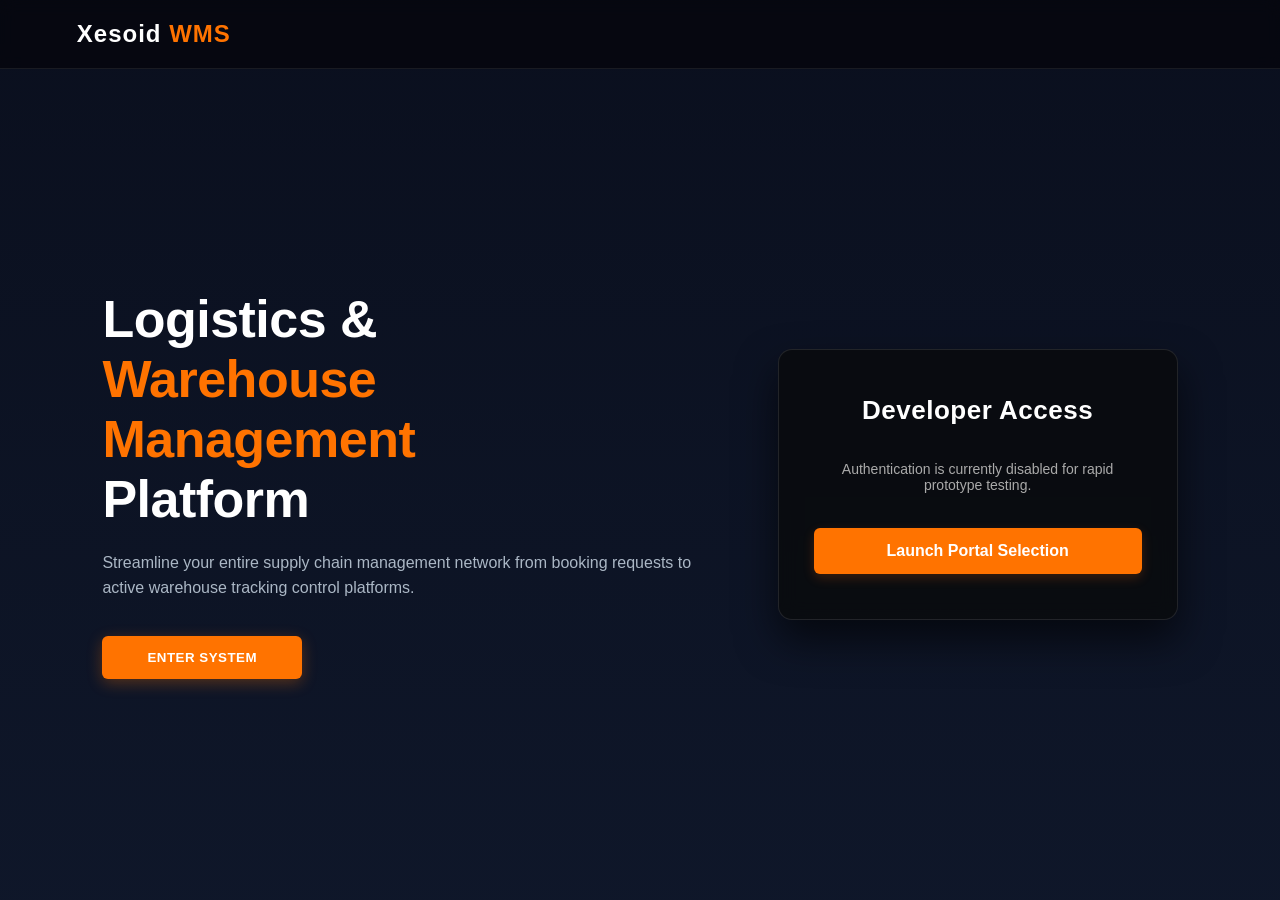
<file: index.html>
<!DOCTYPE html>
<html lang="en">
<head>
    <meta charset="UTF-8">
    <meta name="viewport" content="width=device-width, initial-scale=1.0">
    <title>Xesoid WMS - Entry</title>
    <link rel="stylesheet" href="style.css">
    <link rel="stylesheet" href="https://cdnjs.cloudflare.com/ajax/libs/font-awesome/6.4.0/css/all.min.css">
</head>
<body>

    <div class="hero-container">
        <header class="navbar">
            <div class="logo">Xesoid <span class="highlight">WMS</span></div>
        </header>

        <main class="content-wrapper">
            <section class="hero-text-section">
                <h1 class="main-heading">Logistics & <br><span class="highlight">Warehouse Management</span> <br>Platform</h1>
                <p class="sub-heading">Streamline your entire supply chain management network from booking requests to active warehouse tracking control platforms.</p>
                <button onclick="window.location.href='portal.html'" class="btn-join" style="border:none; cursor:pointer;">ENTER SYSTEM</button>
            </section>

            <aside class="login-card-container">
                <div class="login-card">
                    <h2>Developer Access</h2>
                    <p style="color:#aaa; font-size:14px; margin-bottom:20px;">Authentication is currently disabled for rapid prototype testing.</p>
                    <button onclick="window.location.href='portal.html'" class="btn-login">Launch Portal Selection</button>
                </div>
            </aside>
        </main>
    </div>

</body>
</html>
</file>
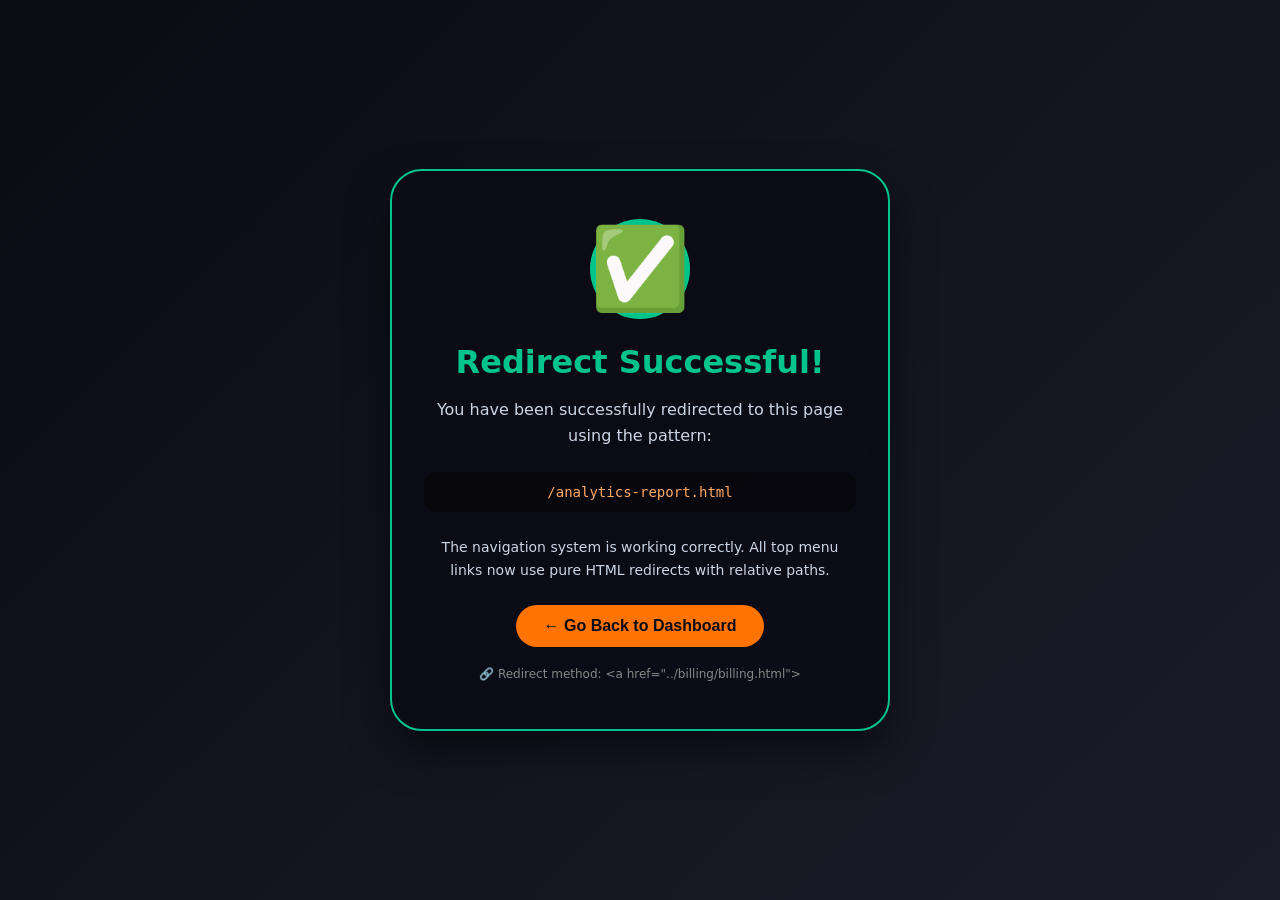
<file: analytics-report.html>
<!DOCTYPE html>
<html lang="en">
<head>
    <meta charset="UTF-8">
    <meta name="viewport" content="width=device-width, initial-scale=1.0">
    <title>Redirect Successful ✅</title>
    <style>
        * {
            margin: 0;
            padding: 0;
            box-sizing: border-box;
        }
        body {
            background: linear-gradient(135deg, #0a0c12 0%, #1a1c2a 100%);
            font-family: system-ui, -apple-system, 'Segoe UI', sans-serif;
            min-height: 100vh;
            display: flex;
            justify-content: center;
            align-items: center;
        }
        .success-card {
            background: rgba(10, 12, 20, 0.9);
            backdrop-filter: blur(10px);
            border-radius: 32px;
            padding: 48px 32px;
            max-width: 500px;
            text-align: center;
            border: 2px solid #00c48c;
            box-shadow: 0 20px 40px rgba(0,0,0,0.5);
            animation: fadeIn 0.5s ease;
        }
        @keyframes fadeIn {
            from { opacity: 0; transform: translateY(20px); }
            to { opacity: 1; transform: translateY(0); }
        }
        .checkmark {
            font-size: 80px;
            background: #00c48c;
            width: 100px;
            height: 100px;
            border-radius: 50%;
            display: flex;
            align-items: center;
            justify-content: center;
            margin: 0 auto 24px;
            animation: bounce 0.6s ease;
        }
        @keyframes bounce {
            0%, 100% { transform: scale(0.8); }
            50% { transform: scale(1.1); }
        }
        h1 {
            color: #00c48c;
            font-size: 32px;
            margin-bottom: 16px;
        }
        p {
            color: #cbd5e6;
            line-height: 1.6;
            margin-bottom: 24px;
            font-size: 16px;
        }
        .redirect-path {
            background: #00000060;
            padding: 12px;
            border-radius: 12px;
            font-family: monospace;
            font-size: 14px;
            color: #ffaa66;
            margin-bottom: 24px;
            word-break: break-all;
        }
        button {
            background: #ff7300;
            color: #0a0c12;
            border: none;
            padding: 12px 28px;
            border-radius: 40px;
            font-weight: bold;
            font-size: 16px;
            cursor: pointer;
            transition: all 0.2s;
        }
        button:hover {
            background: #ff9040;
            transform: scale(1.02);
        }
        .info {
            font-size: 12px;
            color: #888;
            margin-top: 20px;
        }
    </style>
</head>
<body>
    <div class="success-card">
        <div class="checkmark">✅</div>
        <h1>Redirect Successful!</h1>
        <p>You have been successfully redirected to this page using the pattern:</p>
        <div class="redirect-path" id="redirectPath">../folder/page.html</div>
        <p style="font-size: 14px;">The navigation system is working correctly. All top menu links now use pure HTML redirects with relative paths.</p>
        <button onclick="goBack()">← Go Back to Dashboard</button>
        <div class="info">
            🔗 Redirect method: &lt;a href="../billing/billing.html"&gt;
        </div>
    </div>

    <script>
        // Display the actual path that was used to reach this page
        const pathDisplay = document.getElementById('redirectPath');
        if (pathDisplay) {
            pathDisplay.textContent = window.location.pathname || '../folder/page.html';
        }

        function goBack() {
            window.location.href = '../index.html';
        }

        // Alternative: if you came from a specific referrer, show that info
        if (document.referrer) {
            console.log('Redirected from:', document.referrer);
        }
    </script>
</body>
</html>
</file>
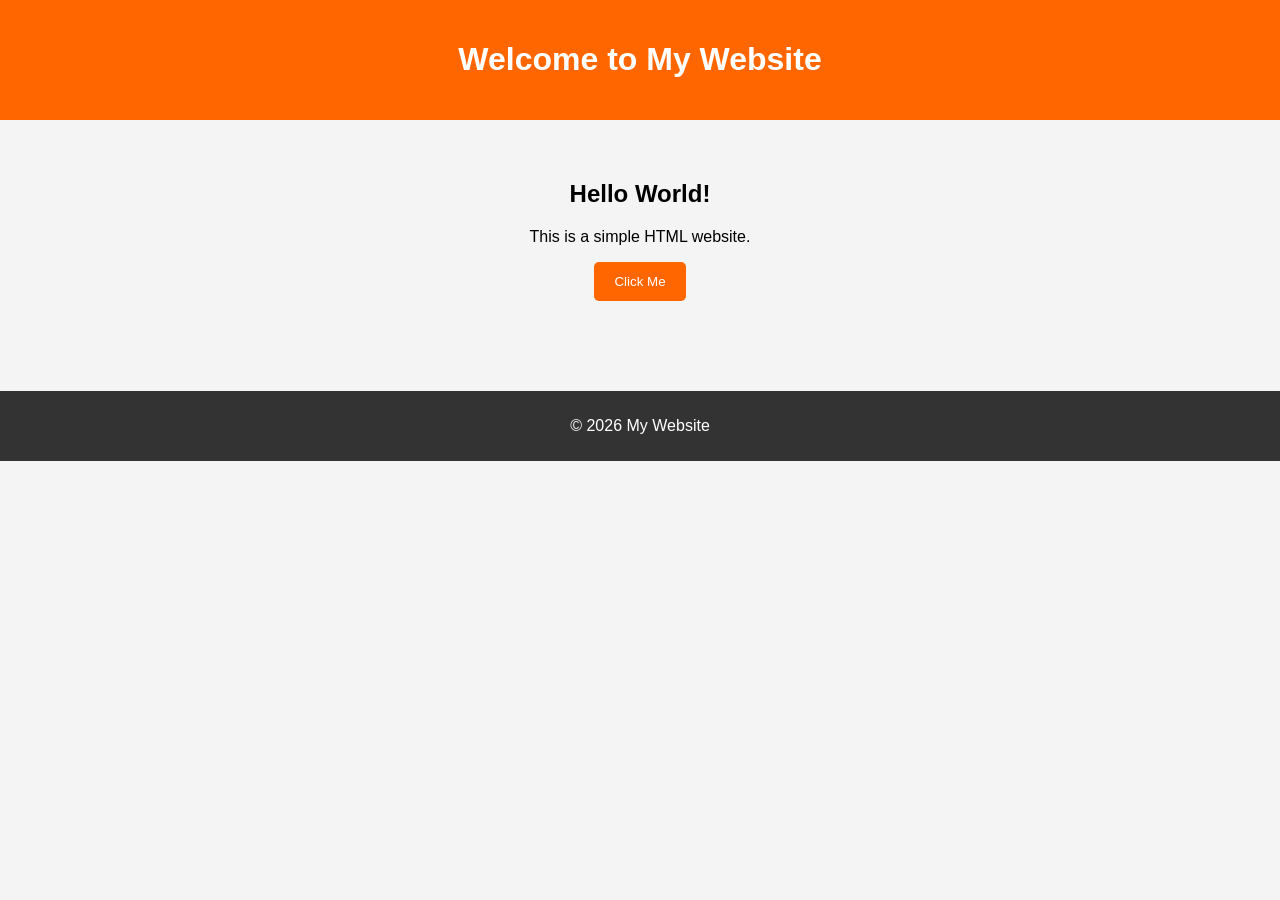
<file: billing.html>
<!DOCTYPE html>
<html lang="en">
<head>
    <meta charset="UTF-8">
    <meta name="viewport" content="width=device-width, initial-scale=1.0">
    <title>My Website</title>

    <style>
        body {
            font-family: Arial, sans-serif;
            text-align: center;
            margin: 0;
            background-color: #f4f4f4;
        }

        header {
            background-color: #ff6600;
            color: white;
            padding: 20px;
        }

        .container {
            padding: 40px;
        }

        button {
            background-color: #ff6600;
            color: white;
            border: none;
            padding: 12px 20px;
            cursor: pointer;
            border-radius: 5px;
        }

        button:hover {
            background-color: #e65c00;
        }

        footer {
            background-color: #333;
            color: white;
            padding: 10px;
            margin-top: 50px;
        }
    </style>
</head>
<body>

    <header>
        <h1>Welcome to My Website</h1>
    </header>

    <div class="container">
        <h2>Hello World!</h2>
        <p>This is a simple HTML website.</p>

        <button onclick="showMessage()">Click Me</button>
    </div>

    <footer>
        <p>&copy; 2026 My Website</p>
    </footer>

    <script>
        function showMessage() {
            alert("Welcome to my website!");
        }
    </script>

</body>
</html>
</file>
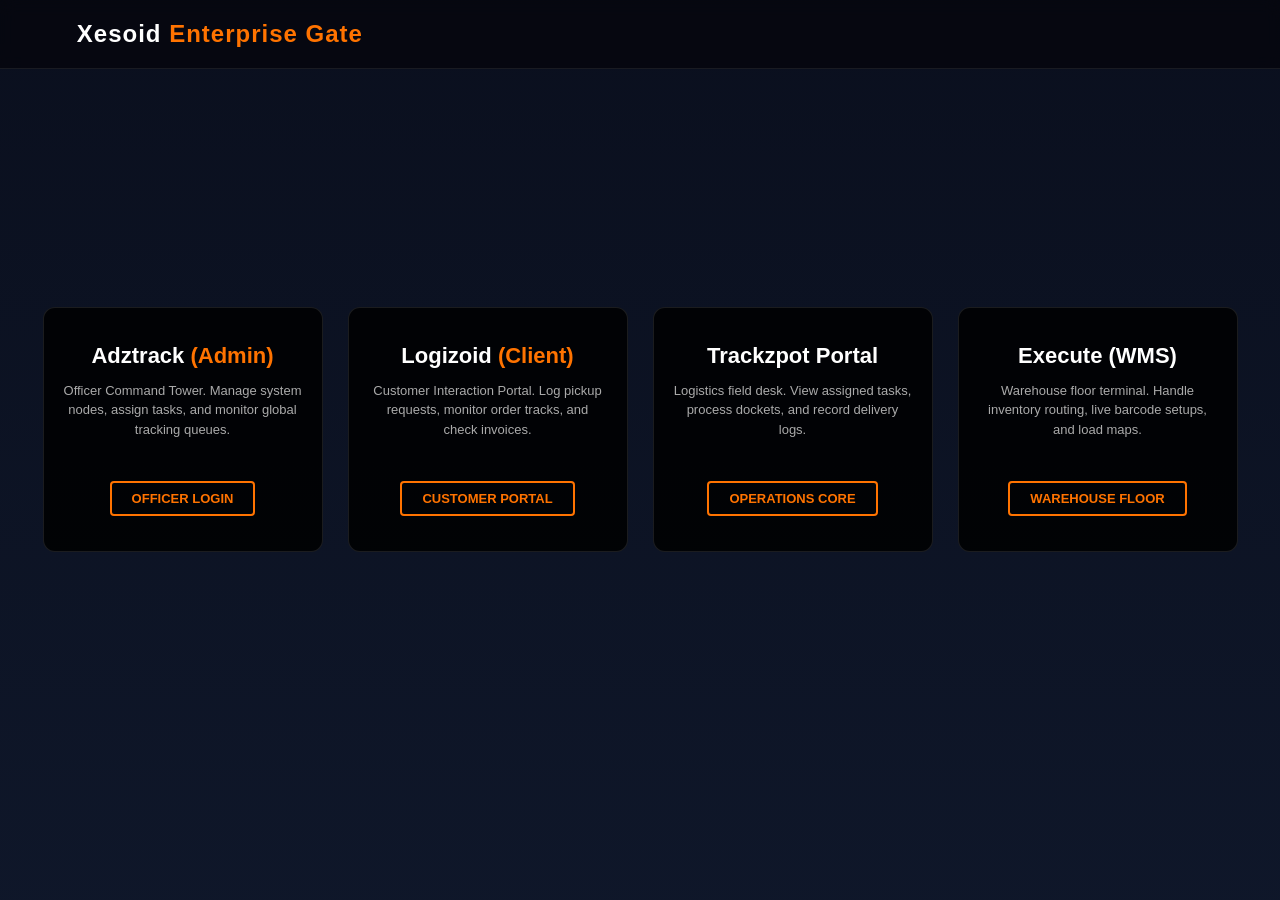
<file: portal.html>
<!DOCTYPE html>
<html lang="en">
<head>
    <meta charset="UTF-8">
    <meta name="viewport" content="width=device-width, initial-scale=1.0">
    <title>Select Operating System - Xesoid</title>
    <link rel="stylesheet" href="style.css">
    <style>
        .portal-wrapper { display: flex; justify-content: center; align-items: center; gap: 25px; flex-wrap: wrap; min-height: 80vh; padding: 20px; }
        .portal-box { background: rgba(0, 0, 0, 0.85); border: 1px solid rgba(255, 255, 255, 0.1); border-radius: 12px; width: 280px; padding: 35px 20px; text-align: center; cursor: pointer; transition: all 0.3s; }
        .portal-box:hover { border-color: #ff7300; transform: translateY(-5px); }
        .portal-box h3 { font-size: 22px; margin-bottom: 12px; color: #ffffff; }
        .portal-box p { font-size: 13px; color: #aaaaaa; line-height: 1.5; margin-bottom: 25px; height: 75px; }
        .portal-btn { display: inline-block; text-decoration: none; background: transparent; border: 2px solid #ff7300; color: #ff7300; padding: 8px 20px; border-radius: 4px; font-weight: 700; font-size: 13px;}
        .portal-box:hover .portal-btn { background: #ff7300; color: white; }
    </style>
</head>
<body>

    <div class="hero-container">
        <header class="navbar">
            <div class="logo">Xesoid <span class="highlight">Enterprise Gate</span></div>
        </header>

        <main class="portal-wrapper">
            <!-- 1. ADZTRACK (ADMIN) -->
            <div class="portal-box" onclick="window.location.href='adztrack.html'">
                <h3>Adztrack <span class="highlight">(Admin)</span></h3>
                <p>Officer Command Tower. Manage system nodes, assign tasks, and monitor global tracking queues.</p>
                <span class="portal-btn">OFFICER LOGIN</span>
            </div>

            <!-- 2. LOGIZOID (CUSTOMER HUB) -->
            <div class="portal-box" onclick="window.location.href='logizoid.html'">
                <h3>Logizoid <span class="highlight">(Client)</span></h3>
                <p>Customer Interaction Portal. Log pickup requests, monitor order tracks, and check invoices.</p>
                <span class="portal-btn">CUSTOMER PORTAL</span>
            </div>

            <!-- 3. TRACKZPOT (OPERATIONS) -->
            <div class="portal-box" onclick="window.location.href='trackzpot-dashboard.html'">
                <h3>Trackzpot Portal</h3>
                <p>Logistics field desk. View assigned tasks, process dockets, and record delivery logs.</p>
                <span class="portal-btn">OPERATIONS CORE</span>
            </div>

            <!-- 4. WMS (EXECUTION) -->
            <div class="portal-box" onclick="window.location.href='wms-dashboard.html'">
                <h3>Execute (WMS)</h3>
                <p>Warehouse floor terminal. Handle inventory routing, live barcode setups, and load maps.</p>
                <span class="portal-btn">WAREHOUSE FLOOR</span>
            </div>
        </main>
    </div>

</body>
</html>
</file>
<file: style.css>
/* ==========================================================================
   XESOID PLATFORM MASTER STYLESHEET
   ========================================================================== */

/* 1. Global Resets & Typography */
* {
    margin: 0;
    padding: 0;
    box-sizing: border-box;
    font-family: 'Segoe UI', Tahoma, Geneva, Verdana, sans-serif;
}

body {
    background-color: #0b111e;
    color: #ffffff;
    min-height: 100vh;
    overflow-x: hidden;
}

/* 2. Responsive Hero Background Container */
.hero-container {
    width: 100%;
    min-height: 100vh;
    /* Clean linear dark gradient over a high-tech logistics horizon graphic */
    background: linear-gradient(to bottom, rgba(10, 15, 30, 0.9), rgba(15, 23, 42, 0.95)), 
                url('https://images.unsplash.com/photo-1586528116311-ad8dd3c8310d?auto=format&fit=crop&w=1920&q=80');
    background-size: cover;
    background-position: center;
    background-repeat: no-repeat;
    display: flex;
    flex-direction: column;
}

/* 3. Top Navigation Bar System */
.navbar {
    display: flex;
    justify-content: space-between;
    align-items: center;
    padding: 20px 6%;
    background-color: rgba(5, 5, 10, 0.7);
    backdrop-filter: blur(8px);
    border-bottom: 1px solid rgba(255, 255, 255, 0.08);
}

.logo {
    font-size: 24px;
    font-weight: 700;
    letter-spacing: 1px;
    white-space: nowrap;
}

.highlight {
    color: #ff7300; /* Signature theme orange color */
}

.nav-menu {
    display: flex;
    flex-wrap: wrap;
    align-items: center;
    gap: 20px;
}

.nav-menu a {
    text-decoration: none;
    color: #cccccc;
    font-weight: 600;
    font-size: 12px;
    letter-spacing: 0.8px;
    transition: all 0.3s ease;
    white-space: nowrap;
    text-transform: uppercase;
}

.nav-menu a:hover, .nav-menu a.active {
    color: #ff7300;
}

/* 4. Split Hero Content Layout */
.content-wrapper {
    flex: 1;
    display: flex;
    justify-content: space-between;
    align-items: center;
    padding: 60px 8%;
    width: 100%;
    gap: 50px;
}

/* Left Panel Typography */
.hero-text-section {
    max-width: 55%;
}

.main-heading {
    font-size: 52px;
    line-height: 1.15;
    margin-bottom: 20px;
    font-weight: 800;
    letter-spacing: -0.5px;
}

.sub-heading {
    font-size: 16px;
    color: #abb7c5;
    line-height: 1.6;
    margin-bottom: 35px;
}

.btn-join {
    display: inline-block;
    text-decoration: none;
    background-color: #ff7300;
    color: #ffffff;
    padding: 14px 45px;
    border-radius: 6px;
    font-weight: 700;
    letter-spacing: 0.5px;
    transition: all 0.3s ease;
    box-shadow: 0 4px 15px rgba(255, 115, 0, 0.3);
}

.btn-join:hover {
    background-color: #e06500;
    transform: translateY(-2px);
}

/* 5. Right-Pinned Authentication Cards */
.login-card-container {
    width: 400px;
    flex-shrink: 0;
}

.login-card {
    background: rgba(10, 11, 14, 0.85);
    border: 1px solid rgba(255, 255, 255, 0.1);
    padding: 45px 35px;
    border-radius: 14px;
    text-align: center;
    box-shadow: 0 20px 40px rgba(0, 0, 0, 0.6);
    backdrop-filter: blur(10px);
}

.login-card h2 {
    color: #ffffff;
    font-size: 26px;
    margin-bottom: 35px;
    font-weight: 600;
    letter-spacing: 0.5px;
}

/* Custom Borderless Forms with Underlines */
.input-group {
    margin-bottom: 25px;
    position: relative;
}

.input-group input {
    width: 100%;
    background: transparent;
    border: none;
    border-bottom: 1.5px solid rgba(255, 255, 255, 0.4);
    padding: 12px 8px;
    color: #ffffff;
    font-size: 15px;
    outline: none;
    transition: all 0.3s ease;
}

.input-group input:focus {
    border-bottom-color: #ff7300;
}

/* Card Submit Buttons */
.btn-login {
    width: 100%;
    background-color: #ff7300;
    color: white;
    border: none;
    padding: 14px;
    font-size: 16px;
    font-weight: 700;
    border-radius: 6px;
    cursor: pointer;
    margin-top: 15px;
    transition: all 0.3s ease;
    box-shadow: 0 4px 12px rgba(255, 115, 0, 0.2);
}

.btn-login:hover {
    background-color: #e06500;
}

/* 6. Breakpoints for Tablet & Mobile Support */
@media (max-width: 1200px) {
    .navbar {
        flex-direction: column;
        gap: 15px;
        text-align: center;
        padding: 20px;
    }
    .nav-menu {
        justify-content: center;
        gap: 14px;
    }
    .main-heading {
        font-size: 40px;
    }
}

@media (max-width: 992px) {
    .content-wrapper {
        flex-direction: column;
        padding: 40px 6%;
        text-align: center;
    }
    .hero-text-section {
        max-width: 100%;
    }
    .login-card-container {
        width: 100%;
        max-width: 420px;
    }
}
</file>
